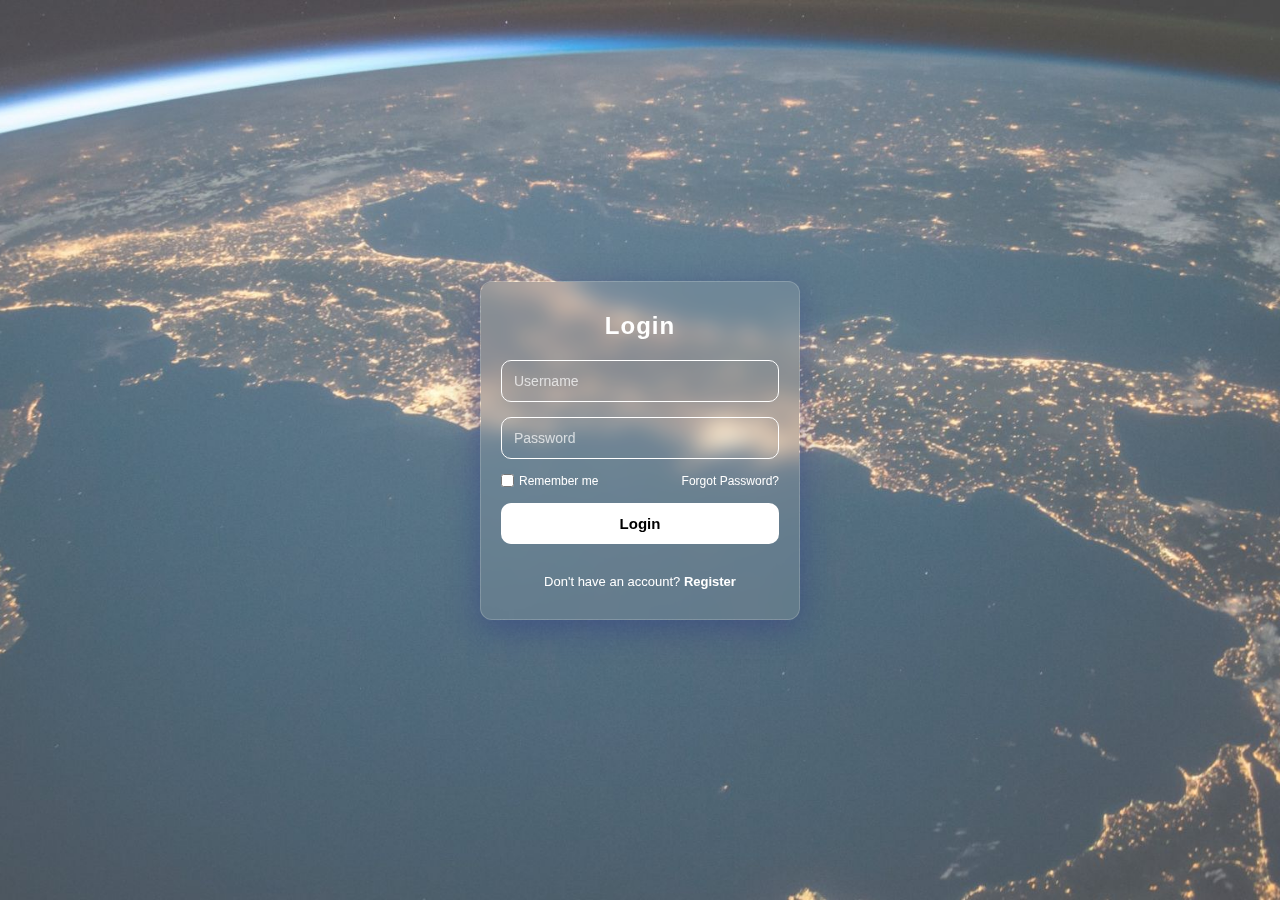
<file: public/index.html>
<!DOCTYPE html>
<html lang="en">
<head>
    <meta charset="UTF-8">
    <meta name="viewport" content="width=device-width, initial-scale=1.0">
    <title>Login Page</title>
    <link rel="stylesheet" href="./style.css">
</head>
<body>
    <div class="glass-container">
        <div class="login-box">
            <h2>Login</h2>
            <form id="login-form">
                <input type="text" id="username" name="username" required placeholder="Username">
                <input type="password" id="password" name="password" required placeholder="Password">
                <div class="options">
                    <input type="checkbox" id="remember" name="remember">
                    <label for="remember">Remember me</label>
                    <a href="#">Forgot Password?</a>
                </div>
                <button type="submit">Login</button>
                <div class="error-message" id="error-message"></div>
                <p>Don't have an account? <a href="#" id="register">Register</a></p>
            </form>
        </div>
    </div>

    <script src="./script.js"></script>
</body>
</html>
</file>
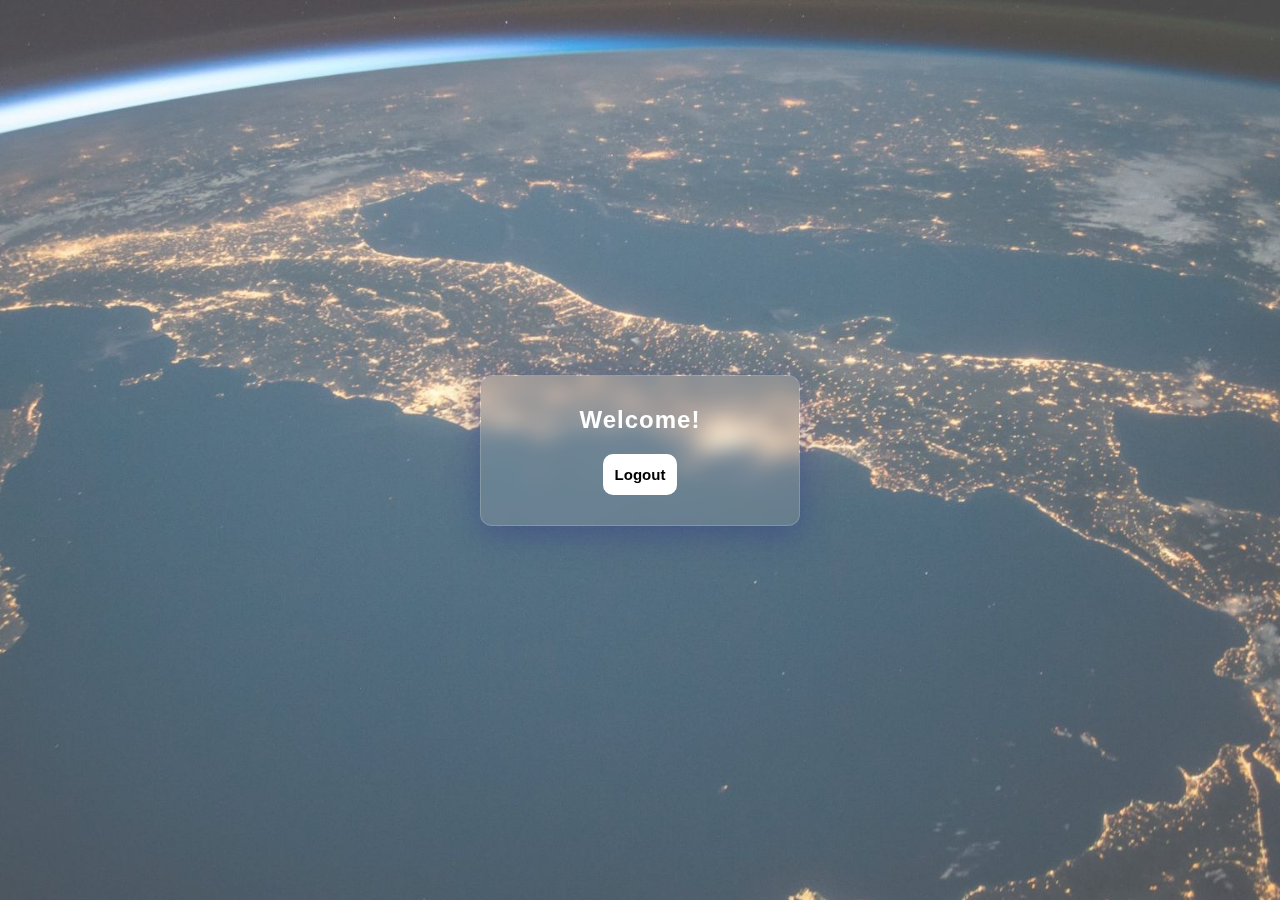
<file: public/loggedin.html>
<!DOCTYPE html>
<html lang="en">
<head>
    <meta charset="UTF-8">
    <meta name="viewport" content="width=device-width, initial-scale=1.0">
    <title>Logged In</title>
    <link rel="stylesheet" href="./style.css">
</head>
<body>
    <div class="glass-container">
        <div class="login-box">
            <h2>Welcome!</h2>
            <button id="logout-button">Logout</button>
        </div>
    </div>

    <script>
        // Logout button event listener
        document.getElementById('logout-button').addEventListener('click', () => {
            fetch('/logout', { method: 'POST' })
                .then(() => {
                    window.location.href = '/';
                })
                .catch(err => console.error('Logout failed:', err));
        });
    </script>
</body>
</html>
</file>
<file: public/style.css>
* {
  margin: 0;
  padding: 0;
  box-sizing: border-box;
  font-family: 'Poppins', sans-serif;
}

body {
  display: flex;
  justify-content: center;
  align-items: center;
  height: 100vh;
  background-image: url('background-image.jpg');
  background-size: cover;
  background-position: center;
  background-repeat: no-repeat;
  overflow: hidden;
}

.glass-container {
  width: 320px;
  padding: 30px 20px;
  background: rgba(255, 255, 255, 0.1);
  border-radius: 12px;
  box-shadow: 0 8px 32px rgba(31, 38, 135, 0.37);
  border: 1px solid rgba(255, 255, 255, 0.18);
  position: relative;
}

.glass-container::before {
  content: '';
  position: absolute;
  inset: 0;
  border-radius: 12px;
  backdrop-filter: blur(10px);
  -webkit-backdrop-filter: blur(10px);
  z-index: -1;
}

.login-box {
  max-width: 280px;
  margin: 0 auto;
  text-align: center;
}

h2 {
  color: #fff;
  margin-bottom: 20px;
  font-size: 24px;
  letter-spacing: 1px;
}

form {
  display: flex;
  flex-direction: column;
  gap: 15px;
}

input {
  padding: 12px;
  border: none;
  border-radius: 10px;
  background: transparent;
  border: 1px solid #fff;
  color: #fff;
  font-size: 14px;
  transition: border-color 0.3s ease;
}

input::placeholder {
  color: rgba(255, 255, 255, 0.7);
}

input:focus {
  outline: none;
  border-color: #f0f0f0;
}

.options {
  display: flex;
  align-items: center;
  font-size: 12px;
  color: white;
}

.options input {
  margin-right: 5px;
}

.options a {
  text-decoration: none;
  color: white;
  margin-left: auto;
}

button {
  background: #fff;
  color: black;
  padding: 12px;
  border: none;
  border-radius: 10px;
  cursor: pointer;
  transition: background-color 0.3s, color 0.3s;
  font-size: 15px;
  font-weight: bold;
}

button:hover {
  background: transparent;
  color: white;
  outline: 1px solid #fff;
}

p {
  font-size: 13px;
  color: #fff;
  margin-top: 10px;
}

#register {
  text-decoration: none;
  color: #fff;
  font-weight: bold;
}

.error-message {
  color: #ff6b6b;
  font-size: 13px;
  margin-top: -10px;
  text-align: left;
}
</file>
